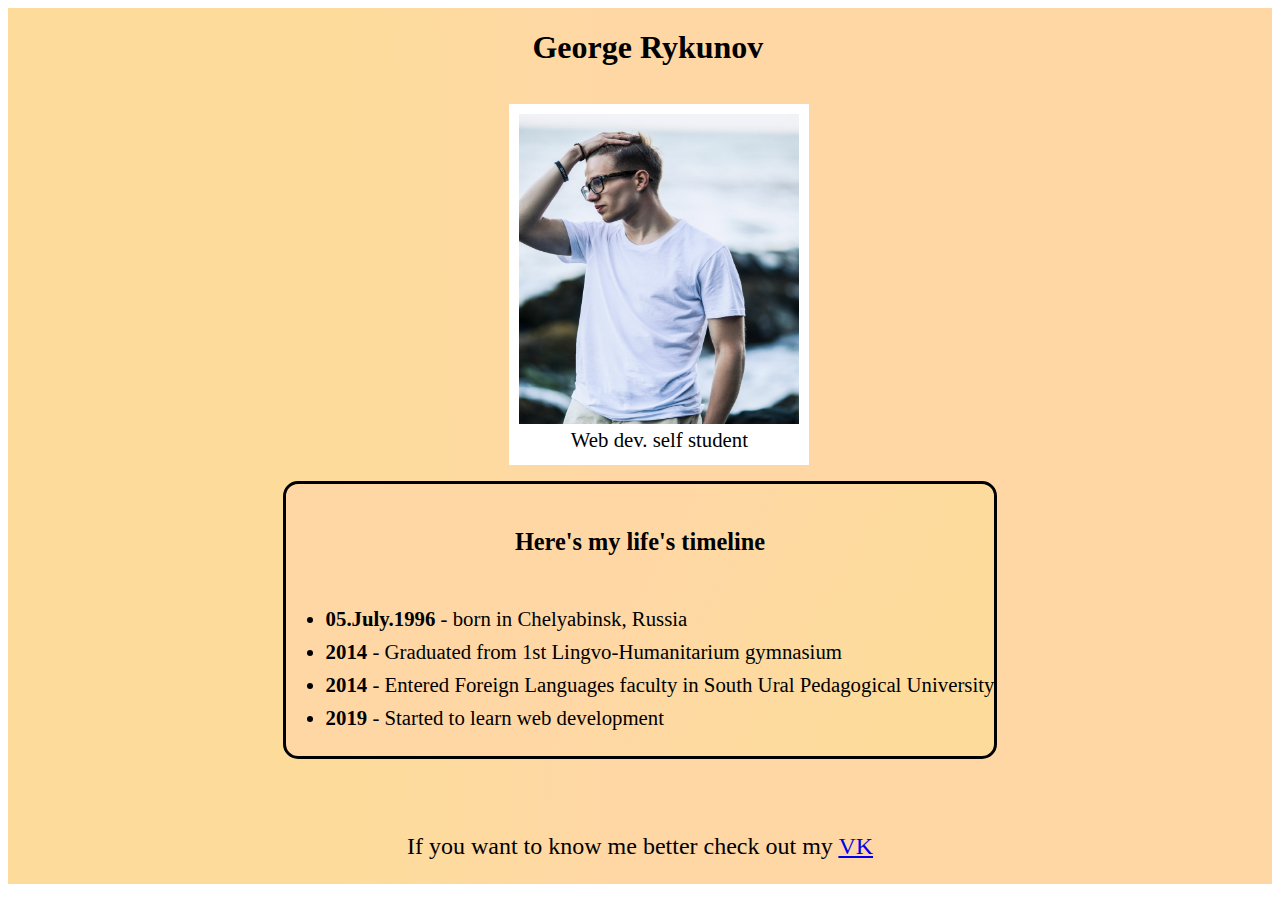
<file: Tribute/index.html>
<!DOCTYPE html>
<html lang="en">
<head>
    <meta charset="UTF-8">
    <title>George Rykunov</title>
    <link rel="stylesheet" href="styles.css">
</head>
<body>
<div id="main">
    <h1 id="title">
        George Rykunov
    </h1>

    <figure id="img-div">
        <img src="u40ShkCIBBw%20(1).jpg" id="image" alt="Web dev. self student">
        <figcaption id="img-caption">Web dev. self student</figcaption>
    </figure>

    <div id="list">
        <h3 id="timeline">Here's my life's timeline</h3>
        <ul>
            <li>
                <strong>05.July.1996</strong> - born in Chelyabinsk, Russia
            </li>
            <li>
                <strong>2014</strong> - Graduated from 1st Lingvo-Humanitarium gymnasium
            </li>
            <li>
                <strong>2014</strong> - Entered Foreign Languages faculty in South Ural Pedagogical University
            </li>
            <li>
                <strong>2019</strong> - Started to learn web development
            </li>
        </ul>
    </div>
    <p>
        If you want to know me better check out my
        <a href="vk.com/mercurialg" id="tribute-link" target="_blank">VK</a>
    </p>
</div>
</body>
</html>
</file>
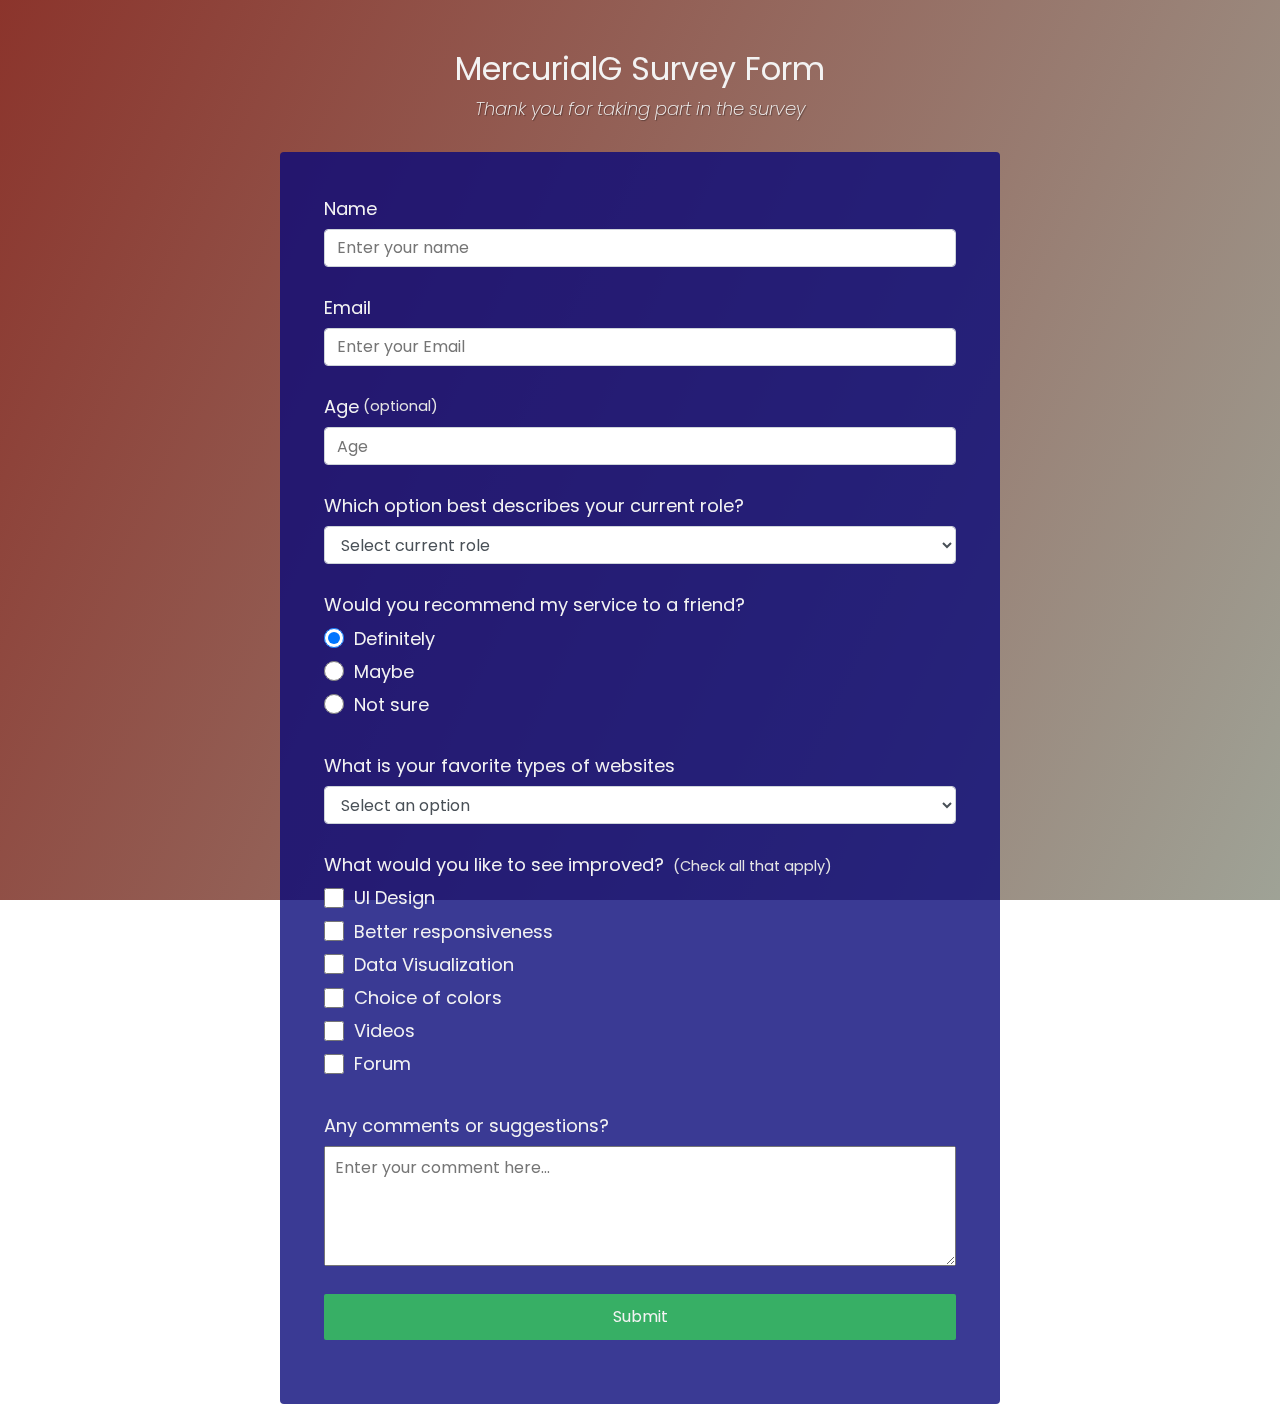
<file: Survey/survey.html>
<!<!doctype html>
<html lang="en">
<head>
    <meta charset="UTF-8">
    <meta name="viewport"
          content="width=device-width, user-scalable=no, initial-scale=1.0, maximum-scale=1.0, minimum-scale=1.0">
    <meta http-equiv="X-UA-Compatible" content="ie=edge">
    <title>Document</title>
    <link rel="stylesheet" href="styles.css">
</head>
<div class="container">
    <header class="header">
        <h1 id="title" class="text-center">MercurialG Survey Form</h1>
        <p id="description" class="description text-center">
            Thank you for taking part in the survey
        </p>
    </header>
    <form id="survey-form">
        <div class="form-group">
            <label id="name-label" for="name">Name</label>
            <input
                    type="text"
                    name="name"
                    id="name"
                    class="form-control"
                    placeholder="Enter your name"
                    required
            />
        </div>
        <div class="form-group">
            <label id="email-label" for="email">Email</label>
            <input
                    type="email"
                    name="email"
                    id="email"
                    class="form-control"
                    placeholder="Enter your Email"
                    required
            />
        </div>
        <div class="form-group">
            <label id="number-label" for="number"
            >Age<span class="clue">(optional)</span></label
            >
            <input
                    type="number"
                    name="age"
                    id="number"
                    min="10"
                    max="99"
                    class="form-control"
                    placeholder="Age"
            />
        </div>
        <div class="form-group">
            <p>Which option best describes your current role?</p>
            <select id="dropdown" name="role" class="form-control" required>
                <option disabled selected value>Select current role</option>
                <option value="Business owner">Business owner</option>
                <option value="Outsource manager">Outsource manager</option>
                <option value="HR manager">HR manager</option>
                <option value="Startup owner">Startup owner</option>
                <option value="Just a human in need of website">Just a human in need of website</option>
            </select>
        </div>

        <div class="form-group">
            <p>Would you recommend my service to a friend?</p>
            <label>
                <input
                        name="user-recommend"
                        value="definitely"
                        type="radio"
                        class="input-radio"
                        checked
                />Definitely</label
            >
            <label>
                <input
                        name="user-recommend"
                        value="maybe"
                        type="radio"
                        class="input-radio"
                />Maybe</label
            >

            <label
            ><input
                    name="user-recommend"
                    value="not-sure"
                    type="radio"
                    class="input-radio"
            />Not sure</label
            >
        </div>

        <div class="form-group">
            <p>
                What is your favorite types of websites
            </p>
            <select id="most-like" name="mostLike" class="form-control" required>
                <option disabled selected value>Select an option</option>
                <option value="SPA">SPA</option>
                <option value="Landings">Landings</option>
                <option value="Usual multipage websites">Usual multipage websites</option>
                <option value="Imageboards">Imageboards</option>
            </select>
        </div>

        <div class="form-group">
            <p>
                What would you like to see improved?
                <span class="clue">(Check all that apply)</span>
            </p>

            <label
            ><input
                    name="prefer"
                    value="UI Design"
                    type="checkbox"
                    class="input-checkbox"
            />UI Design</label
            >
            <label>
                <input
                        name="prefer"
                        value="Better responsiveness"
                        type="checkbox"
                        class="input-checkbox"
                />Better responsiveness</label
            >
            <label
            ><input
                    name="prefer"
                    value="data-visualization"
                    type="checkbox"
                    class="input-checkbox"
            />Data Visualization</label
            >
            <label
            ><input
                    name="prefer"
                    value="Choice of colors"
                    type="checkbox"
                    class="input-checkbox"
            />Choice of colors</label
            >
            <label
            ><input
                    name="prefer"
                    value="videos"
                    type="checkbox"
                    class="input-checkbox"
            />Videos</label
            >
            <label
            ><input
                    name="prefer"
                    value="forum"
                    type="checkbox"
                    class="input-checkbox"
            />Forum</label
            >
        </div>

        <div class="form-group">
            <p>Any comments or suggestions?</p>
            <textarea
                    id="comments"
                    class="input-textarea"
                    name="comment"
                    placeholder="Enter your comment here..."
            ></textarea>
        </div>

        <div class="form-group">
            <button type="submit" id="submit" class="submit-button">
                Submit
            </button>
        </div>
    </form>
</div>
</html>
</file>
<file: Tribute/styles.css>
#main {
    display: grid;
    grid: auto auto / 1fr 1fr 1fr;
    font-family: "Roboto Light";
background-image: linear-gradient( 89deg,  rgba(253,220,155,1) 26.2%, rgba(255,215,165,1) 48.5% );



);

}

#title {
    width: 60vw;
    grid-column: 2;
    margin-left: 36%;
}

#img-div {
    margin-left: 33%;
    margin-right: 33%;
    grid-column: 2;
    background: white;
    padding: 10px;
    width: 100%;
    height: auto;
    max-width: 280px;
}

#image {
    display: block;
    height: auto;
    width: 100%;
    max-height: 310px;
}

#img-caption {
    display: block;
    font-size: 1.3rem;
    line-height: 1.5;
    text-align: center;
}

#timeline {
    text-align: center;
    padding: 15px;
    line-height: 1.6;
}

p {
    font-size: 1.5rem;
    text-align: center;
    grid-column: 2;
}

#list {
background-image: linear-gradient( 300deg,  rgba(253,220,155,1) 12.2%, rgba(255,215,165,1) 55.5% );

    border:solid;
    border-radius: 15px;
    grid-column: 2;
    list-style-type: disc
    max-width: 550px;
    margin: 0 auto 50px auto;
    text-align: left;
    line-height: 1.6;
    font-size: 1.3rem;
}

#tribute-link {
    grid-column: 2;
}
</file>
<file: Survey/styles.css>
@import url('https://fonts.googleapis.com/css?family=Poppins:200i,400&display=swap');

:root {
    --color-white: #f3f3f3;
    --color-yellow: #D5E113;
    --color-darkblue-alpha: rgba(9, 9, 121, 0.8);
    --color-green: #37af65;
}

*,
*::before,
*::after {
    box-sizing: border-box;
}

body {
    font-family: 'Poppins', sans-serif;
    font-size: 1rem;
    font-weight: 400;
    line-height: 1.4;
    color: var(--color-white);
    margin: 0;
}

/* mobile friendly alternative to using background-attachment: fixed */
body::before {
    content: '';
    position: fixed;
    top: 0;
    left: 0;
    height: 100%;
    width: 100%;
    z-index: -1;
    background: var(--color-yellow);
    background-image: linear-gradient(
            115deg,
            rgba(121, 9, 50, 0.8),
            rgba(136, 136, 206, 0.7)
    ),
    url(https://images.unsplash.com/photo-1539693565400-356293b6df0f?ixlib=rb-1.2.1&auto=format&fit=crop&w=750&q=80);
    background-size: cover;
    background-repeat: no-repeat;
    background-position: center;
}

h1 {
    font-weight: 400;
    line-height: 1.2;
}

p {
    font-size: 1.125rem;
}

h1,
p {
    margin-top: 0;
    margin-bottom: 0.5rem;
}

label {
    display: flex;
    align-items: center;
    font-size: 1.125rem;
    margin-bottom: 0.5rem;
}

input,
button,
select,
textarea {
    margin: 0;
    font-family: inherit;
    font-size: inherit;
    line-height: inherit;
}

button {
    border: none;
}

.container {
    width: 100%;
    margin: 3.125rem auto 0 auto;
}

@media (min-width: 576px) {
    .container {
        max-width: 540px;
    }
}

@media (min-width: 768px) {
    .container {
        max-width: 720px;
    }
}

.header {
    padding: 0 0.625rem;
    margin-bottom: 1.875rem;
}

.description {
    font-style: italic;
    font-weight: 200;
    text-shadow: 1px 1px 1px rgba(0, 0, 0, 0.4);
}

.clue {
    margin-left: 0.25rem;
    font-size: 0.9rem;
    color: #e4e4e4;
}

.text-center {
    text-align: center;
}

/* form */

form {
    background: var(--color-darkblue-alpha);
    padding: 2.5rem 0.625rem;
    border-radius: 0.25rem;
}

@media (min-width: 480px) {
    form {
        padding: 2.5rem;
    }
}

.form-group {
    margin: 0 auto 1.25rem auto;
    padding: 0.25rem;
}

.form-control {
    display: block;
    width: 100%;
    height: 2.375rem;
    padding: 0.375rem 0.75rem;
    color: #495057;
    background-color: #fff;
    background-clip: padding-box;
    border: 1px solid #ced4da;
    border-radius: 0.25rem;
    transition: border-color 0.15s ease-in-out, box-shadow 0.15s ease-in-out;
}

.form-control:focus {
    border-color: #80bdff;
    outline: 0;
    box-shadow: 0 0 0 0.2rem rgba(0, 123, 255, 0.25);
}

.input-radio,
.input-checkbox {
    display: inline-block;
    margin-right: 0.625rem;
    min-height: 1.25rem;
    min-width: 1.25rem;
}

.input-textarea {
    min-height: 120px;
    width: 100%;
    padding: 0.625rem;
    resize: vertical;
}

.submit-button {
    display: block;
    width: 100%;
    padding: 0.75rem;
    background: var(--color-green);
    color: inherit;
    border-radius: 2px;
    cursor: pointer;
}
</file>
